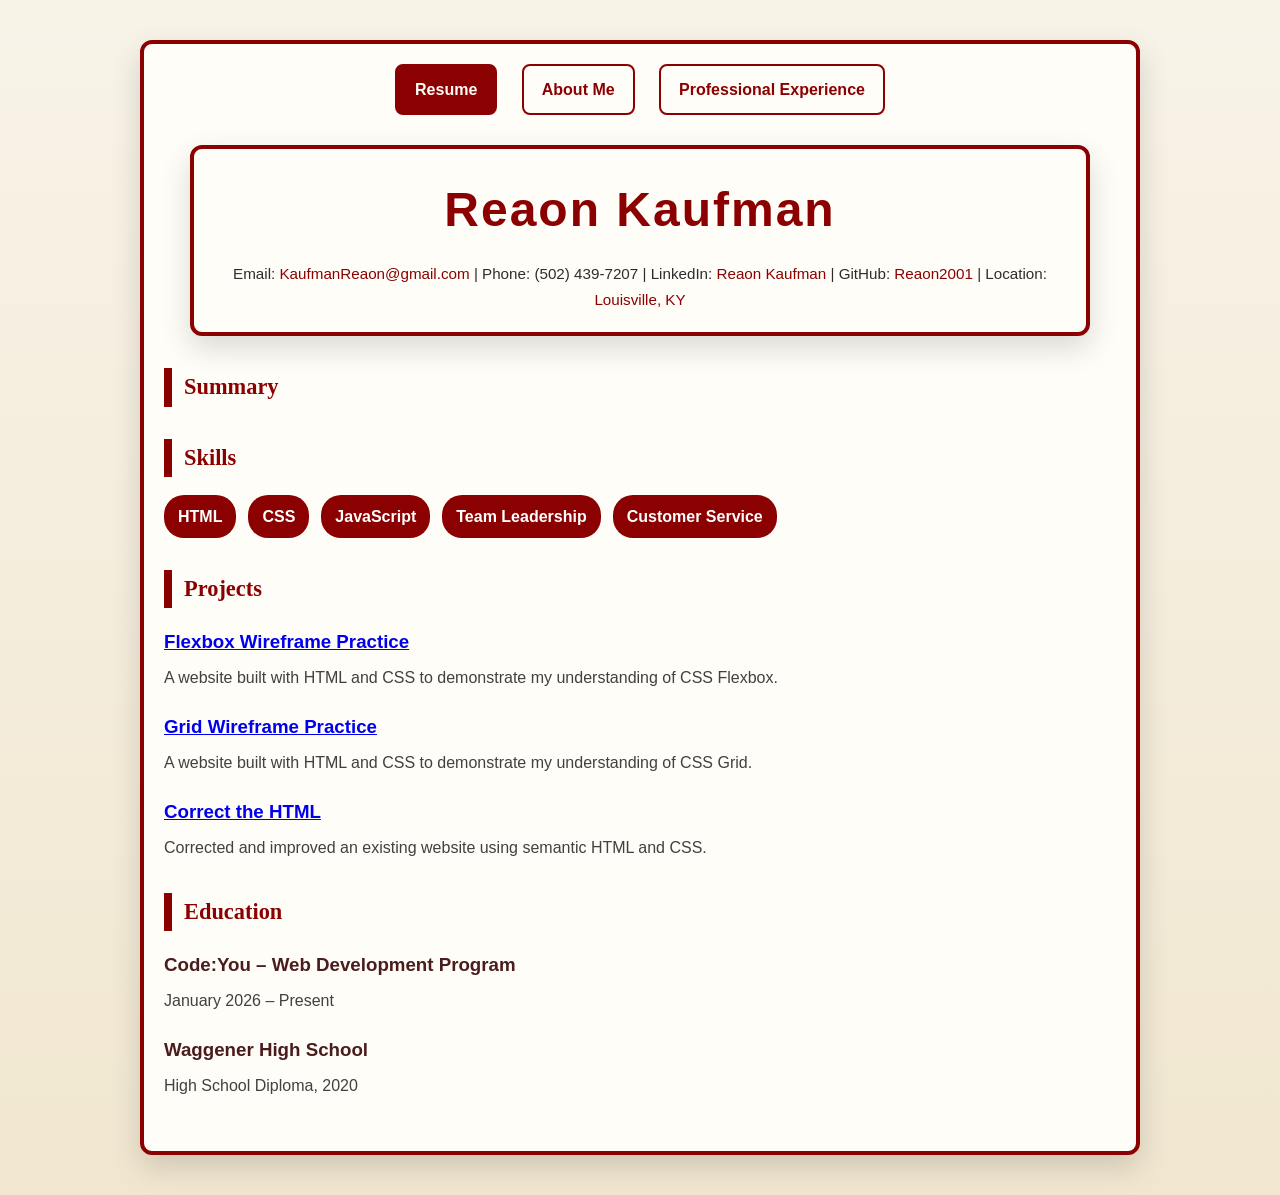
<file: index.html>
<!DOCTYPE html>
<html lang="en">
    <head>
        <meta charset="UTF-8" />
        <meta name="viewport" content="width=device-width, initial-scale=1.0" />
        <title>Reaon Resume</title>
        <link rel="stylesheet" href="css/index.css" />
    </head>

    <body>
        <main class="container">

            <nav class="navigation">
                <a href="index.html" class="active">Resume</a>
                <a href="about.html">About Me</a>
                <a href="work.html">Professional Experience</a>
            </nav>

            <section class="header">
                <h1>Reaon Kaufman</h1>
                <p class="contact">
                    Email:
                    <a href="mailto:KaufmanReaon@gmail.com">
                        KaufmanReaon@gmail.com
                    </a>
                    | Phone: (502) 439-7207
                    | LinkedIn:
                    <a href="https://www.linkedin.com/in/reaon-kaufman-09249b200/">
                        Reaon Kaufman
                    </a>
                    | GitHub:
                    <a href="https://github.com/Reaon2001" target="_blank">
                        Reaon2001
                    </a>    
                    | Location:
                    <a href="https://maps.app.goo.gl/7rN4ELUxSyNsiWNi6" target="_blank">
                        Louisville, KY
                    </a>
                </p>
            </section>

            <section class="section">
                <h2>Summary</h2>
                <p>
                    
                </p>
            </section>

            <section class="section">
                <h2>Skills</h2>
                <div class="skills">
                    <ul>
                        <li>HTML</li>
                        <li>CSS</li>
                        <li>JavaScript</li>
                        <li>Team Leadership</li>
                        <li>Customer Service</li>
                    </ul>
                </div>
            </section>

            <section class="section">
                <h2>Projects</h2>

                <div class="item">
                    <h3>
                        <a href="https://github.com/Reaon2001/flexbox-wireframe-practice" target="_blank">
                            Flexbox Wireframe Practice
                        </a>
                    </h3>
                    <p>
                        A website built with HTML and CSS to demonstrate my
                        understanding of CSS Flexbox.
                    </p>
                </div>

                <div class="item">
                    <h3>
                        <a href="https://github.com/Reaon2001/Grid-Wireframe-Practice" target="_blank">
                            Grid Wireframe Practice
                        </a>
                    </h3>
                    <p>
                        A website built with HTML and CSS to demonstrate my
                        understanding of CSS Grid.
                    </p>
                </div>

                <div class="item">
                    <h3>
                        <a href="https://github.com/Reaon2001/correct-the-html" target="_blank">
                            Correct the HTML
                        </a>
                    </h3>
                    <p>
                        Corrected and improved an existing website using
                        semantic HTML and CSS.
                    </p>
                </div>
            </section>

            <section class="section">
                <h2>Education</h2>

                <div class="item">
                    <h3>Code:You – Web Development Program</h3>
                    <p>January 2026 – Present</p>
                </div>

                <div class="item">
                    <h3>Waggener High School</h3>
                    <p>High School Diploma, 2020</p>
                </div>
            </section>
        </main>
    </body>
</html>
</file>
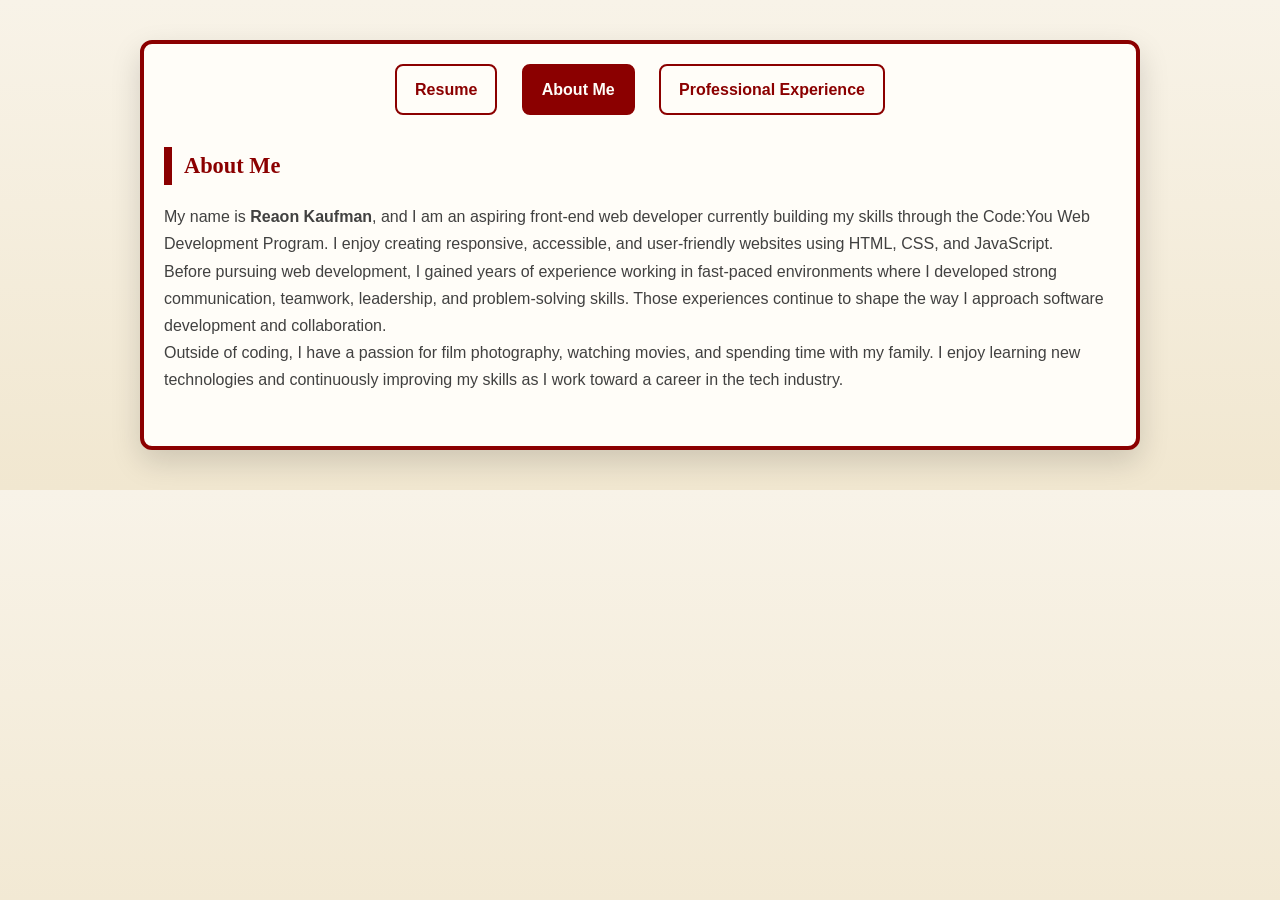
<file: about.html>
<!DOCTYPE html>
<html lang="en">
<head>
    <meta charset="UTF-8">
    <meta name="viewport" content="width=device-width, initial-scale=1.0">
    <title>About Me</title>
    <link rel="stylesheet" href="css/index.css">
</head>

<body>
    <main class="container">

        <nav class="navigation">
                <a href="index.html">Resume</a>
                <a href="about.html" class="active">About Me</a>
                <a href="work.html">Professional Experience</a>
        </nav>

        <section class="section">
            <h2>About Me</h2>

            <p>
                My name is <strong>Reaon Kaufman</strong>, and I am an aspiring
                front-end web developer currently building my skills through the
                Code:You Web Development Program. I enjoy creating responsive,
                accessible, and user-friendly websites using HTML, CSS, and
                JavaScript.
            </p>

            <p>
                Before pursuing web development, I gained years of experience
                working in fast-paced environments where I developed strong
                communication, teamwork, leadership, and problem-solving skills.
                Those experiences continue to shape the way I approach software
                development and collaboration.
            </p>

            <p>
                Outside of coding, I have a passion for film photography,
                watching movies, and spending time with my family. I enjoy
                learning new technologies and continuously improving my skills
                as I work toward a career in the tech industry.
            </p>
        </section>

    </main>
</body>
</html>
</file>
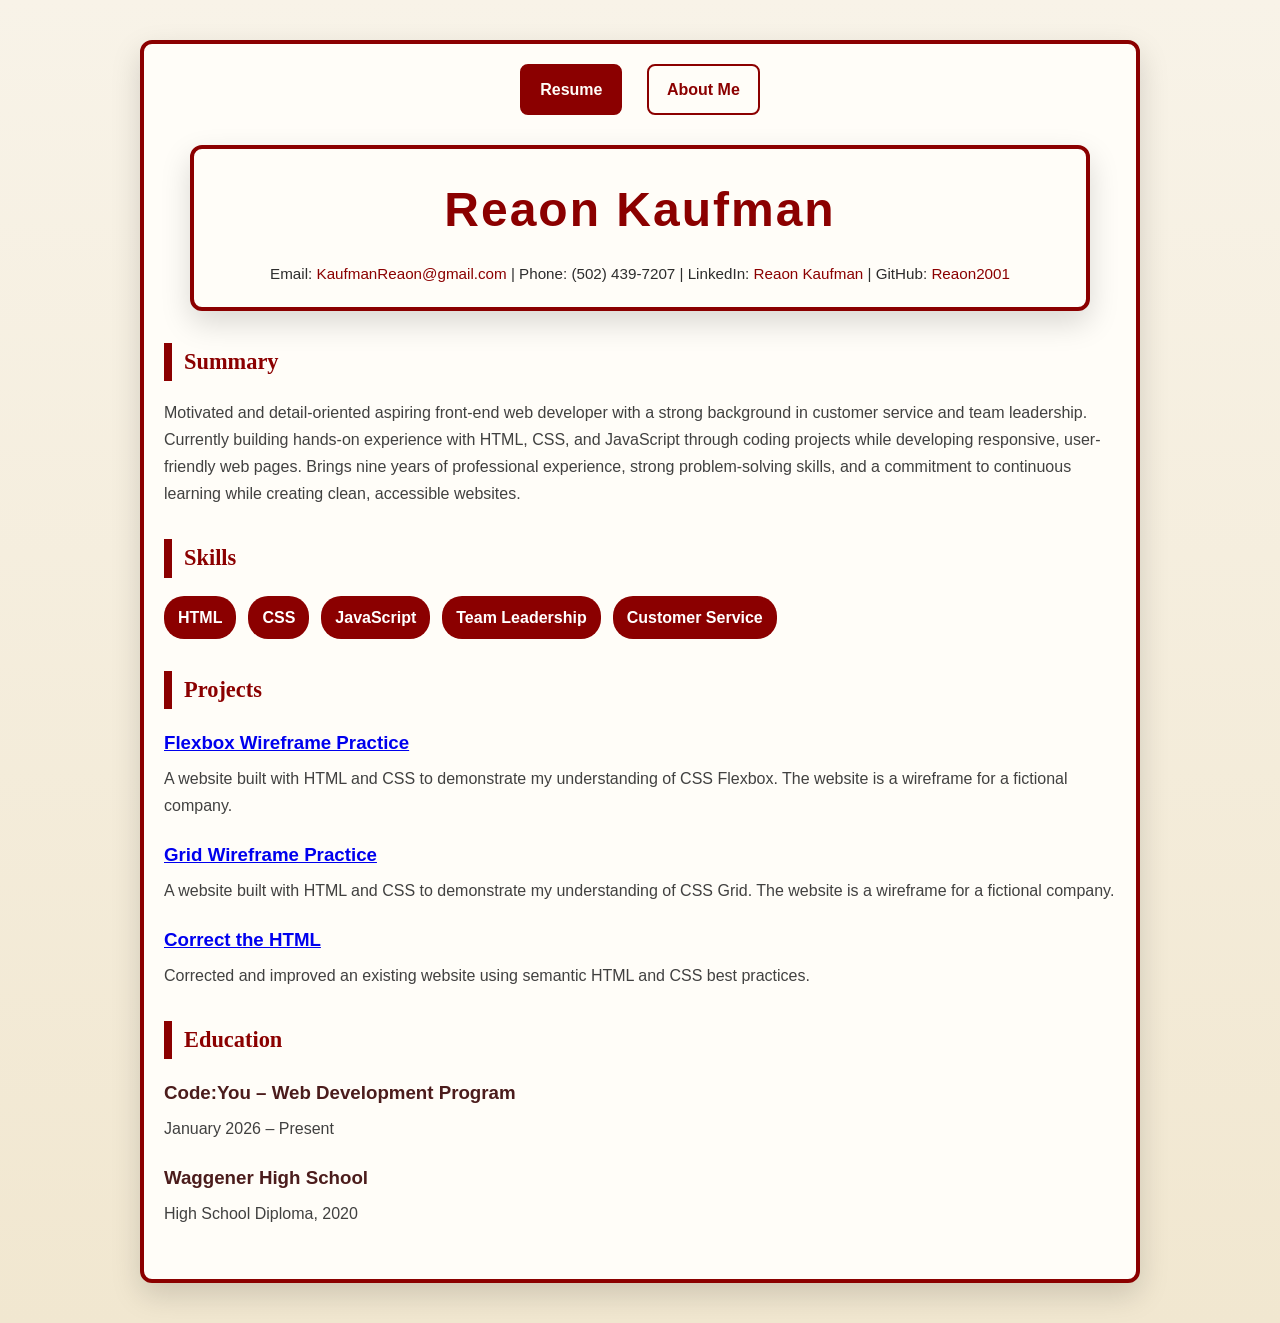
<file: resume.html>
<!DOCTYPE html>
<html lang="en">
    <head>
        <meta charset="UTF-8" />
        <meta name="viewport" content="width=device-width, initial-scale=1.0" />
        <title>Resume Template</title>
        <link rel="stylesheet" href="./css/index.css" />
    </head>

    <body>
        <main class="container">

            <nav class="navigation">
                <a href="resume.html" class="active">Resume</a>
                <a href="about.html">About Me</a>
            </nav>

            <section class="header">
                <h1>Reaon Kaufman</h1>
                <p class="contact">
                    Email:
                    <a href="mailto:KaufmanReaon@gmail.com">
                        KaufmanReaon@gmail.com
                    </a>
                    | Phone: (502) 439-7207
                    | LinkedIn:
                    <a href="https://www.linkedin.com/in/reaon-kaufman-09249b200/">
                        Reaon Kaufman
                    </a>
                    | GitHub:
                    <a href="https://github.com/Reaon2001" target="_blank">
                        Reaon2001
                    </a>
                </p>
            </section>

            <section class="section">
                <h2>Summary</h2>
                <p>
                    Motivated and detail-oriented aspiring front-end web
                    developer with a strong background in customer service and
                    team leadership. Currently building hands-on experience with
                    HTML, CSS, and JavaScript through coding projects while
                    developing responsive, user-friendly web pages. Brings nine
                    years of professional experience, strong problem-solving
                    skills, and a commitment to continuous learning while
                    creating clean, accessible websites.
                </p>
            </section>

            <section class="section">
                <h2>Skills</h2>
                <div class="skills">
                    <ul>
                        <li>HTML</li>
                        <li>CSS</li>
                        <li>JavaScript</li>
                        <li>Team Leadership</li>
                        <li>Customer Service</li>
                    </ul>
                </div>
            </section>

            <section class="section">
                <h2>Projects</h2>

                <div class="item">
                    <h3>
                        <a href="https://github.com/Reaon2001/flexbox-wireframe-practice" target="_blank">
                            Flexbox Wireframe Practice
                        </a>
                    </h3>
                    <p>
                        A website built with HTML and CSS to demonstrate my
                        understanding of CSS Flexbox. The website is a wireframe
                        for a fictional company.
                    </p>
                </div>

                <div class="item">
                    <h3>
                        <a href="https://github.com/Reaon2001/Grid-Wireframe-Practice" target="_blank">
                            Grid Wireframe Practice
                        </a>
                    </h3>
                    <p>
                        A website built with HTML and CSS to demonstrate my
                        understanding of CSS Grid. The website is a wireframe
                        for a fictional company.
                    </p>
                </div>

                <div class="item">
                    <h3>
                        <a href="https://github.com/Reaon2001/correct-the-html" target="_blank">
                            Correct the HTML
                        </a>
                    </h3>
                    <p>
                        Corrected and improved an existing website using
                        semantic HTML and CSS best practices.
                    </p>
                </div>
            </section>

            <section class="section">
                <h2>Education</h2>

                <div class="item">
                    <h3>Code:You – Web Development Program</h3>
                    <p>January 2026 – Present</p>
                </div>

                <div class="item">
                    <h3>Waggener High School</h3>
                    <p>High School Diploma, 2020</p>
                </div>
            </section>
        </main>
    </body>
</html>
</file>
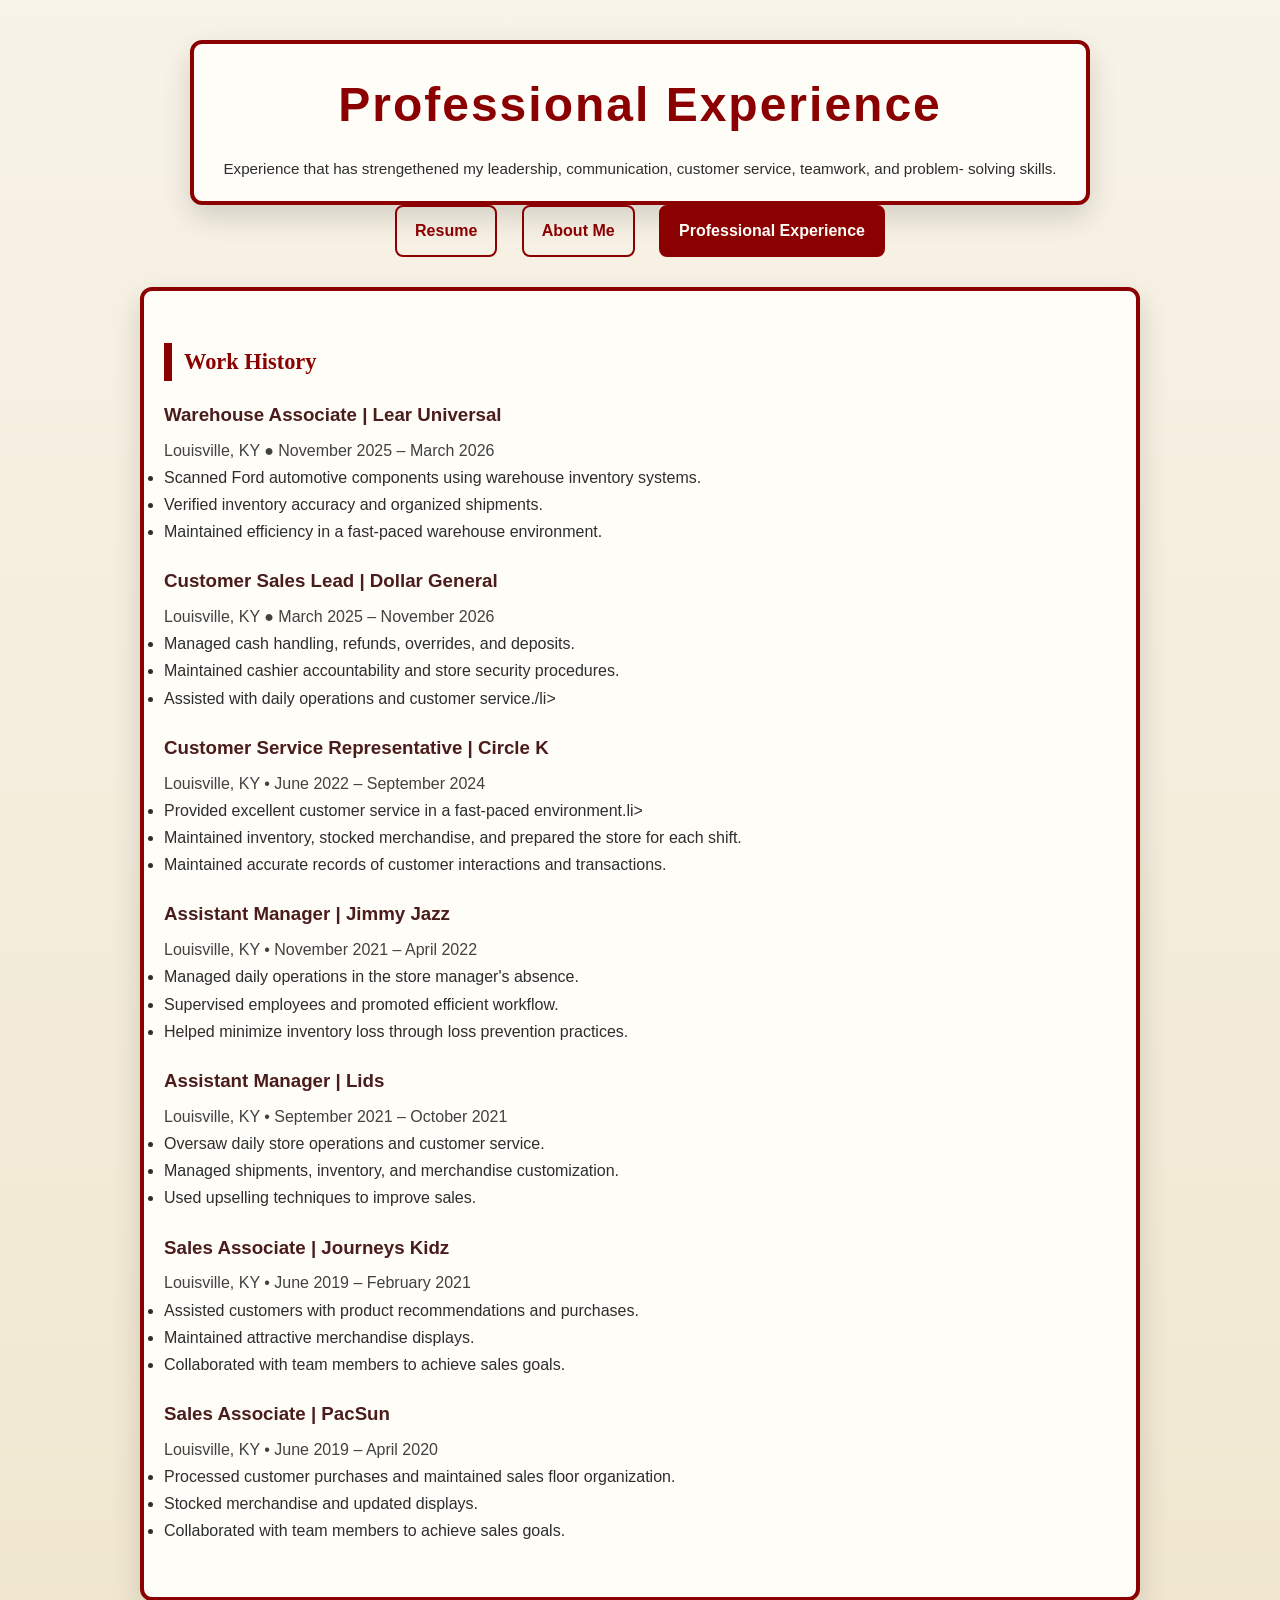
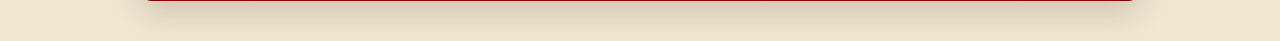
<file: work.html>
<!DOCTYPE html>
<html lang="en">
<head>
    <meta charset="UTF-8">
    <meta name="viewport" content="width=device-width, initial-scale=1.0">
    <title>Professional Experience</title>
    <link rel="stylesheet" href="css/index.css">
</head>

<body>
    <header class="header">
        <h1>Professional Experience</h1>

        <p class="contact">
            Experience that has strengethened  my leadership, communication, customer service, teamwork, and problem-
            solving skills.
        </p>
    </header>

    <nav class="navigation">
        <a href="index.html">Resume</a>
        <a href="about.html">About Me</a>
        <a href="work.html" class="active">Professional Experience</a>
    </nav>

    <main class="container">

        <section class="section experience">
            <h2>Work History</h2>

            <div class="item">
                <h3>Warehouse Associate | Lear Universal</h3>
                <p>Louisville, KY ● November 2025 – March 2026</p>

                <ul>
                    <li>Scanned Ford automotive components using warehouse inventory systems.</li>
                    <li>Verified inventory accuracy and organized shipments.</li>
                    <li>Maintained efficiency in a fast-paced warehouse environment.</li>
                </ul>
            </div>

            <div class="item">
                <h3>Customer Sales Lead | Dollar General</h3>
                <p>Louisville, KY ● March 2025 – November 2026</p>

                <ul>
                    <li>Managed cash handling, refunds, overrides, and deposits.</li>
                    <li>Maintained cashier accountability and store security procedures.</li>
                    <li>Assisted with daily operations and customer service./li>
                </ul>
            </div>

            <div class="item">
                <h3>Customer Service Representative | Circle K</h3>
                <p>Louisville, KY • June 2022 – September 2024</p>

                <ul>
                    <li>Provided excellent customer service in a fast-paced environment.li>
                    <li>Maintained inventory, stocked merchandise, and prepared the store for each shift.</li>
                    <li>Maintained accurate records of customer interactions and transactions.</li>
                </ul>
            </div>

            <div class="item">
                <h3>Assistant Manager | Jimmy Jazz</h3>
                <p>Louisville, KY • November 2021 – April 2022</p>

                <ul>
                    <li>Managed daily operations in the store manager's absence.</li>
                    <li>Supervised employees and promoted efficient workflow.</li>
                    <li>Helped minimize inventory loss through loss prevention practices.</li>
                </ul>
            </div>

            <div class="item">
                <h3>Assistant Manager | Lids</h3>
                <p>Louisville, KY • September 2021 – October 2021</p>

                <ul>
                    <li>Oversaw daily store operations and customer service.</li>
                    <li>Managed shipments, inventory, and merchandise customization.</li>
                    <li>Used upselling techniques to improve sales.</li>
                </ul>
            </div>

            <div class="item">
                <h3>Sales Associate | Journeys Kidz</h3>
                <p>Louisville, KY • June 2019 – February 2021</p>

                <ul>
                    <li>Assisted customers with product recommendations and purchases.</li>
                    <li>Maintained attractive merchandise displays.</li>
                    <li>Collaborated with team members to achieve sales goals.</li>
                </ul>
            </div>

            <div class="item">
                <h3>Sales Associate | PacSun</h3>
                <p>Louisville, KY • June 2019 – April 2020</p>

                <ul>
                    <li>Processed customer purchases and maintained sales floor organization.</li>
                    <li>Stocked merchandise and updated displays.</li>
                    <li>Collaborated with team members to achieve sales goals.</li>
                </ul>
            </div>
        </section>
    </main>
</body>
</html>
</file>
<file: css/index.css>
*,
*::before,
*::after {
    margin: 0;
    padding: 0;
    box-sizing: border-box;
}

           /* ===== PAGE ===== */

        body {
            font-family: "Segoe UI", Arial, sans-serif;
            line-height: 1.7;
            color: #2d2d2d;
            background: linear-gradient(#f8f3e8, #f1e7d0);
            padding: 40px;
        }

           /* ===== RESUME ===== */

        .container {
            max-width: 900px;
            margin: auto;
            padding: 20px;
            background: #fffdf8;
            border: 4px solid #8b0000;
            border-radius: 12px;
            box-shadow: 0 12px 30px rgba(0, 0, 0, 0.15);

            /* ===== HEADER ===== */

        }
        .header {
            max-width: 900px;
            margin: auto;
            padding: 20px;
            background: #fffdf8;
            border: 4px solid #8b0000;
            border-radius: 12px;
            box-shadow: 0 12px 30px rgba(0, 0, 0, 0.15);
        }

        .header h1 {
            text-align: center;
            font-size: 3rem;
            letter-spacing: 2px;
            color: #8b0000;
            margin-bottom: 10px;
        }

            /* Contact line */
            
        .contact {
            text-align: center;
            font-size: 0.95rem;
        }

        .contact a {
            color: #8b0000;
            text-decoration: none;
        }

        .contact a:hover {
            color: #b22222;
            text-decoration: underline;
        }

            /* ===== SECTIONS ===== */

        .section {
            margin:35px 0;
        }

        .section h2 {
            font-family: Georgia, serif;
            color: #8b0000;
            font-size: 1.4rem;
            border-left: 8px solid #8b0000;
            padding-left: 12px;
            margin-bottom: 18px;
        }

            /* ===== PARAGRAPHS ===== */
        
        .section p {
            font-size: 1rem;
            opacity: 0.9;
        }

            /* ===== Skills ===== */

        .skills ul {
             display: flex;
             flex-wrap: wrap;
             gap: 12px;
             list-style: none;
        }

        .skills ul li {
             background: #8b0000;
             color: white;
             padding: 8px 14px;
             border-radius: 20px;
             font-weight: bold;
             transition: all 0.3s ease;
        }

            /* ===== Project + Education Items ===== */

        .item {
             margin-bottom: 20px;
        }
            
        .item h3 {
            color: #4b1c1c;
            margin-bottom: 6px;
        }

        .item p {
            margin-top: 6px
        }

        .navigation {
            text-align: center;
            margin-bottom: 30px;
        }

        .navigation a {
            display: inline-block;
            margin: 0 10px;
            padding: 10px 18px;
            color: #8b0000;
            text-decoration: none;
            font-weight: bold;
            border: 2px solid #8b0000;
            border-radius: 8px;
            transition: all 0.3s ease;
        }

        .navigation a:hover {
            background: #8b0000;
            color: #fffdf8;
            transform: translateY(-2px);
        }

            /* ACTIVE PAGE STYLE */

        .navigation a.active {
            background: #8b0000;
            color: #fffdf8;
        }

            /* ===== Responsive ===== */

         @media (min-width: 768px) {
            .container {
                max-width: 1000px;
                margin: 0 auto;
            }

            .section {
                margin: 2rem 0;
            }
        
}
</file>
